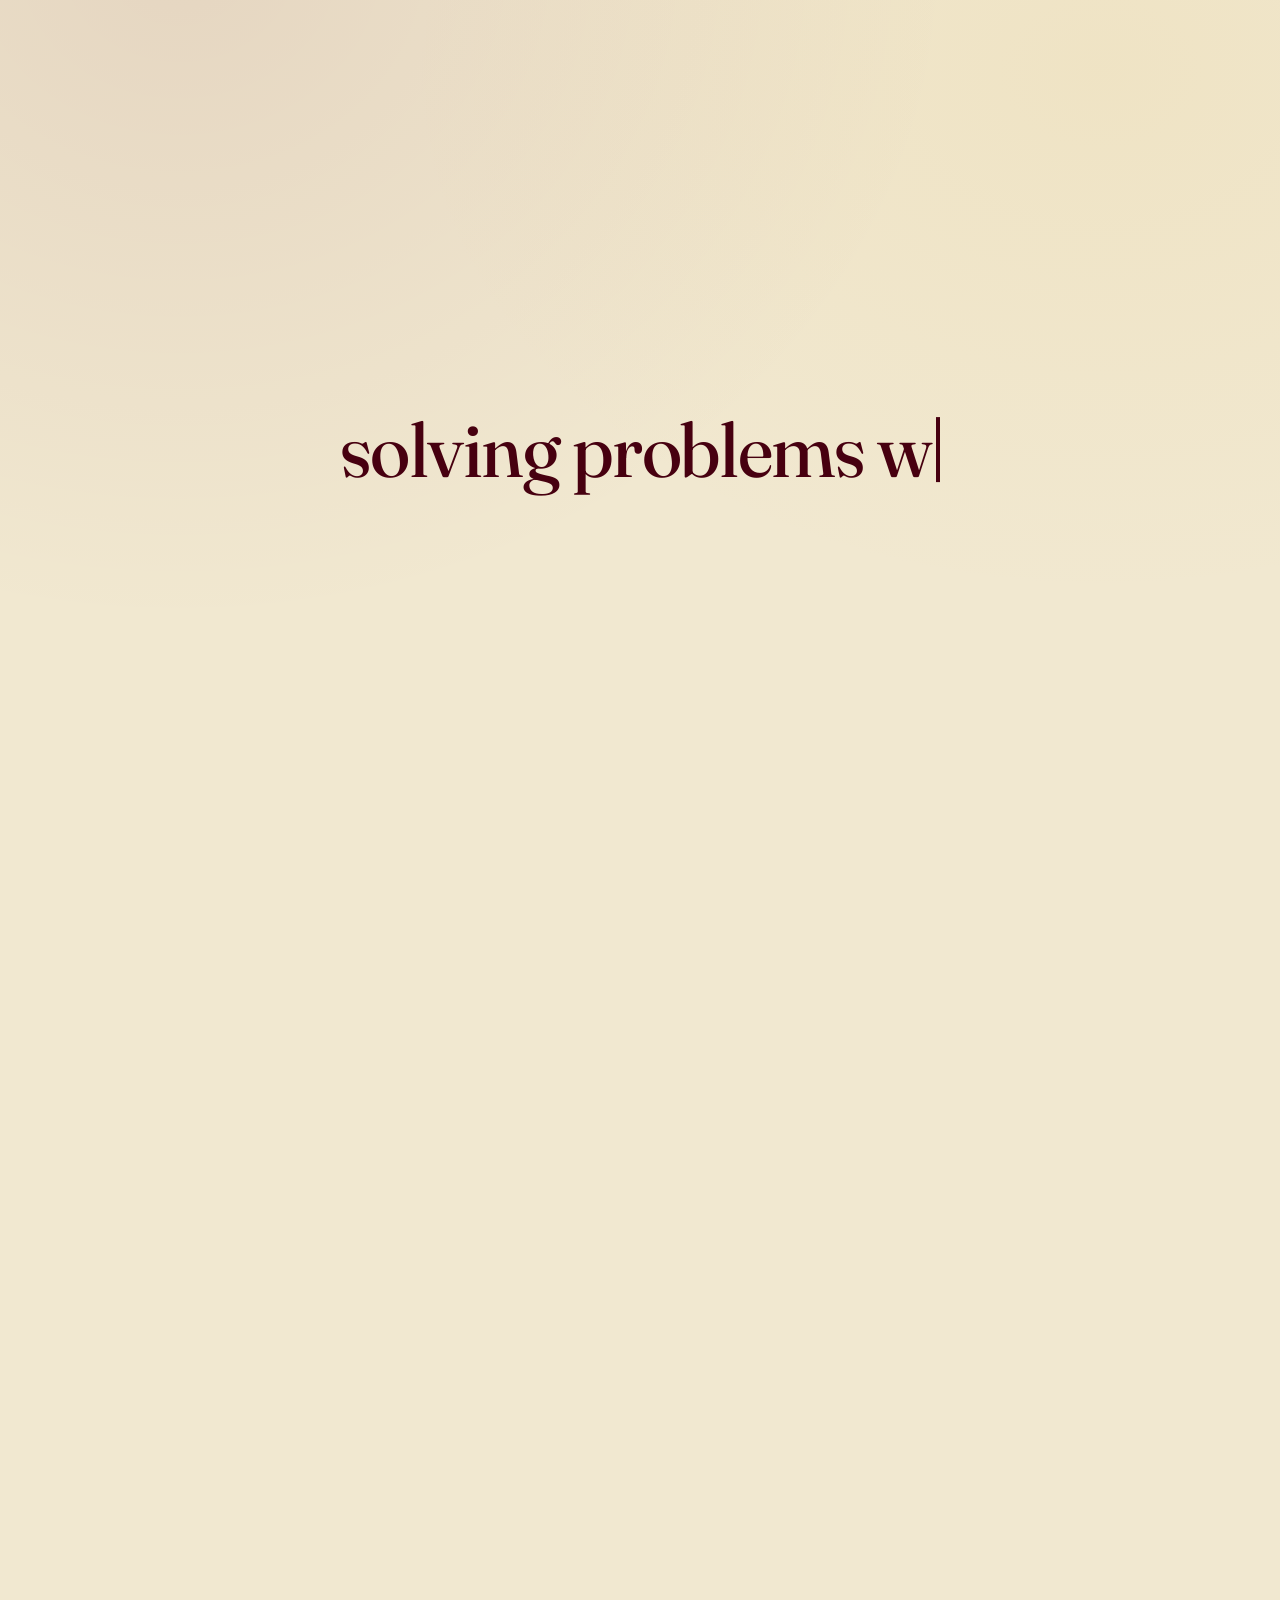
<file: index.html>
<!DOCTYPE html>
<html lang="en">
<head>
  <meta charset="UTF-8" />
  <meta name="viewport" content="width=device-width, initial-scale=1, viewport-fit=cover" />
  <title>Gopher Labs &mdash; An independent software studio in Minnesota</title>
  <meta name="description" content="Gopher Labs LLC is an independent software studio in Minnesota. We build small, focused tools that solve specific problems with care. Currently building Appstinence." />
  <meta name="theme-color" content="#F1E8D0" />

  <link rel="icon" type="image/png" href="GopherLabs.png" />
  <link rel="apple-touch-icon" href="GopherLabs.png" />

  <link rel="preconnect" href="https://fonts.googleapis.com" />
  <link rel="preconnect" href="https://fonts.gstatic.com" crossorigin />
  <link
    href="https://fonts.googleapis.com/css2?family=Fraunces:ital,opsz,wght@0,9..144,400..600;1,9..144,400..600&family=Schibsted+Grotesk:wght@400;500;600&display=swap"
    rel="stylesheet"
  />
  <link rel="stylesheet" href="style.css" />
  <noscript>
    <style>
      .headline { display: none; }
      .brand,
      .prose,
      .feature,
      .footer { opacity: 1 !important; transform: none !important; }
    </style>
  </noscript>
</head>
<body>
  <h2 class="headline" id="headline" aria-label="solving problems with technology">
    <span class="headline__text" id="typingText" aria-hidden="true"></span><span class="headline__cursor" id="cursor" aria-hidden="true"></span>
  </h2>

  <section class="hero">
    <h1 class="brand" id="brand">
      <span class="brand__word">Gopher</span>
      <span class="brand__word brand__word--italic">Labs</span>
    </h1>
  </section>

  <main>

    <!-- ABOUT -->
    <section class="prose" aria-labelledby="about-heading">
      <p class="prose__eyebrow">About</p>
      <h2 class="prose__heading" id="about-heading">An independent software studio<br/>based in Minnesota.</h2>
      <p class="prose__body">
        Gopher Labs is a young company with strong opinions about how software should feel. We build small, focused tools that solve specific problems with care and intention. We don't take venture capital. We don't sell user attention. We don't ship features to chase metrics.
      </p>
      <p class="prose__body">
        Everything we make is local-first by design. Your data stays on your device. There are no servers reading what you do, no third-party trackers, no advertising. The economics work because the products are good enough to pay for &mdash; once.
      </p>
    </section>

    <!-- CURRENTLY BUILDING — Appstinence -->
    <section class="feature" aria-labelledby="appstinence-heading">
      <div class="feature__inner">
        <p class="feature__eyebrow"><span class="feature__dot" aria-hidden="true"></span>Currently building</p>
        <h2 class="feature__heading" id="appstinence-heading">Appstinence.</h2>
        <p class="feature__tagline">An iOS app for thinking before you scroll.</p>
        <p class="feature__body">
          Editorial interventions &mdash; short, sharp screens that make screen time feel like a conscious choice instead of a reflex. Built on Apple's Family Controls framework. Runs entirely on-device. Requires no account. Sends no data anywhere.
        </p>
        <p class="feature__body">
          Coming to the App Store, 2026.
        </p>
        <p class="feature__cta">
          <a class="feature__link" href="https://getappstinence.com" target="_blank" rel="noopener">getappstinence.com &nbsp;&rarr;</a>
        </p>
      </div>
    </section>

    <!-- APPROACH -->
    <section class="prose" aria-labelledby="approach-heading">
      <p class="prose__eyebrow">Approach</p>
      <h2 class="prose__heading" id="approach-heading">One thing at a time.</h2>
      <p class="prose__body">
        We work on one product at a time and stay with it until it's right. We don't follow trends. We pick problems that matter to us, then refuse to ship until the result is something we'd hand to someone we respect.
      </p>
      <p class="prose__body">
        We're not against scale &mdash; we're against haste. The right product, well made, finds its audience. We'd rather be slow and good than fast and forgettable.
      </p>
    </section>

    <!-- CONTACT -->
    <section class="prose prose--contact" aria-labelledby="contact-heading">
      <p class="prose__eyebrow">Contact</p>
      <h2 class="prose__heading" id="contact-heading">
        <a href="mailto:hello@gopherlabs.co">hello@gopherlabs.co</a>
      </h2>
      <p class="prose__body">
        For press, partnerships, support questions, or to say hello. We read everything. We respond to most things, eventually.
      </p>
      <p class="prose__body prose__body--small">
        Gopher Labs LLC &middot; Registered in Minnesota, USA &middot; Established 2026
      </p>
    </section>

  </main>

  <footer class="footer" id="footer">
    <div class="footer__inner">
      <span class="footer__legal">&copy; 2026 Gopher Labs LLC &middot; Minnesota, USA</span>
      <a class="footer__email" href="mailto:hello@gopherlabs.co">hello@gopherlabs.co</a>
    </div>
  </footer>

  <script>
    (function () {
      const text = "solving problems with technology.";
      const target = document.getElementById('typingText');
      const cursor = document.getElementById('cursor');
      const headline = document.getElementById('headline');
      const brand = document.getElementById('brand');
      const footer = document.getElementById('footer');
      const proseSections = document.querySelectorAll('.prose');
      const featureSections = document.querySelectorAll('.feature');

      function revealAllContent() {
        proseSections.forEach(el => el.classList.add('prose--visible'));
        featureSections.forEach(el => el.classList.add('feature--visible'));
        footer.classList.add('footer--visible');
      }

      const reduce = window.matchMedia('(prefers-reduced-motion: reduce)').matches;

      if (reduce) {
        target.textContent = text;
        cursor.style.display = 'none';
        headline.classList.add('headline--placed');
        brand.classList.add('brand--visible');
        revealAllContent();
        return;
      }

      let i = 0;

      function typeChar() {
        if (i < text.length) {
          const ch = text.charAt(i);
          target.textContent += ch;
          i++;
          let delay = 48 + Math.random() * 26;
          if (ch === ' ') delay += 10;
          if (ch === ',') delay += 130;
          if (ch === '.') delay += 170;
          setTimeout(typeChar, delay);
        } else {
          setTimeout(transitionToBrand, 480);
        }
      }

      function transitionToBrand() {
        cursor.classList.add('headline__cursor--hide');
        headline.classList.add('headline--placed');
        brand.classList.add('brand--visible');
        // Reveal the rest of the page once the headline has begun morphing
        // and the brand starts appearing. ~720ms feels like the right beat.
        setTimeout(revealAllContent, 720);
      }

      window.addEventListener('load', () => {
        setTimeout(typeChar, 420);
      });
    })();
  </script>
</body>
</html>
</file>
<file: style.css>
:root {
  /* Heritage palette: UMN maroon + gold on warm parchment */
  --bg: #F1E8D0;
  --bg-deep: #E6DBBE;
  --bg-deeper: #DCD0AD;

  --ink: #2E000A;             /* near-black maroon for body text */
  --ink-strong: #470010;
  --maroon: #5A0011;          /* deepened from UMN — distinctly our own */
  --maroon-soft: #7A1825;

  --gold: #D6A52A;            /* refined gold, brighter than before */
  --gold-bright: #F2C13B;
  --gold-deep: #B0851A;

  --ink-muted: #6B5A3D;       /* warm muted brown — deepened for readability */
  --line: rgba(46, 0, 10, 0.14);
  --line-strong: rgba(46, 0, 10, 0.24);

  /* Inverted (Appstinence card): deeper maroon panel with parchment + gold */
  --card-dark-bg: #470012;
  --card-dark-fg: #F1E8D0;
  --card-dark-fg-muted: rgba(241, 232, 208, 0.58);
  --card-dark-line: rgba(241, 232, 208, 0.18);
  --card-dark-accent: #F4C84A;

  --display: 'Fraunces', 'Bodoni Moda', 'Times New Roman', Georgia, serif;
  --sans: 'Schibsted Grotesk', system-ui, -apple-system, 'Helvetica Neue', sans-serif;

  --ease: cubic-bezier(0.22, 1, 0.36, 1);
}

* { box-sizing: border-box; margin: 0; padding: 0; }

html, body { height: 100%; }

body {
  background: var(--bg);
  color: var(--ink);
  font-family: var(--sans);
  -webkit-font-smoothing: antialiased;
  -moz-osx-font-smoothing: grayscale;
  text-rendering: optimizeLegibility;
  /* Single subtle wash of warmth in the upper area only.
     No bottom-positioned gradient (it bled into the footer and made
     it look like a tinted band). The footer now sits on flat parchment. */
  background-image:
    radial-gradient(at 14% -4%, rgba(90, 0, 17, 0.08) 0%, transparent 50%),
    radial-gradient(at 86% 8%, rgba(214, 165, 42, 0.07) 0%, transparent 45%);
  background-attachment: fixed;
  display: flex;
  flex-direction: column;
  min-height: 100vh;          /* fallback for older mobile browsers */
  min-height: 100dvh;         /* dynamic viewport — handles Safari's collapsing toolbar */
  overflow-x: hidden;
  padding-left: env(safe-area-inset-left);
  padding-right: env(safe-area-inset-right);
}

::selection { background: var(--maroon); color: var(--bg); }

/* ============================================================
   Typed headline → italic kicker
   ============================================================ */
.headline {
  /* Absolute (not fixed): morphs at viewport center on first paint
     because scroll = 0, then once placed, scrolls naturally with the
     document like normal flow. Fixes the glued-to-viewport bug while
     preserving a single-element morph for fluidity. */
  position: absolute;
  left: 50%;
  top: 50vh;
  transform: translate(-50%, -50%);
  font-family: var(--display);
  font-weight: 450;
  font-style: normal;
  font-optical-sizing: auto;
  font-size: clamp(2rem, 6.6vw, 4.75rem);
  line-height: 1.05;
  letter-spacing: -0.02em;
  color: var(--ink-strong);
  text-align: center;
  width: min(96vw, 1180px);
  padding: 0 24px;
  z-index: 20;
  pointer-events: none;
  transition:
    top 950ms var(--ease),
    transform 950ms var(--ease),
    font-size 950ms var(--ease),
    letter-spacing 950ms var(--ease),
    color 950ms ease;
}

.headline--placed {
  top: clamp(236px, 34vh, 348px);
  transform: translate(-50%, 0);
  font-size: clamp(1rem, 1.5vw, 1.2rem);
  font-style: italic;
  font-weight: 500;
  letter-spacing: 0;
  color: var(--maroon);
}

.headline__text { display: inline; }

.headline__cursor {
  display: inline-block;
  width: 0.05em;
  height: 0.85em;
  background: var(--ink-strong);
  margin-left: 0.08em;
  vertical-align: -0.06em;
  animation: blink 1s steps(1, end) infinite;
}

.headline__cursor--hide {
  opacity: 0;
  animation: none;
  transition: opacity 220ms ease;
}

@keyframes blink { 50% { opacity: 0; } }

/* ============================================================
   Hero — "Gopher Labs"
   ============================================================ */
.hero {
  width: 100%;
  text-align: center;
  padding: clamp(80px, 17vh, 200px) clamp(20px, 4vw, 56px) clamp(80px, 13vh, 140px);
  flex-shrink: 0;
}

.brand {
  font-family: var(--display);
  font-weight: 460;
  font-optical-sizing: auto;
  font-size: clamp(3.25rem, 10.5vw, 7.25rem);
  line-height: 0.95;
  letter-spacing: -0.038em;
  color: var(--ink-strong);
  margin: 0;
  opacity: 0;
  transform: translateY(24px);
  transition:
    opacity 1100ms ease-out,
    transform 1100ms var(--ease);
}

.brand--visible {
  opacity: 1;
  transform: translateY(0);
}

.brand__word {
  display: inline-block;
}

.brand__word--italic {
  font-style: italic;
  margin-left: 0.08em;
  /* Gold flourish under the italic word would be too much — color shift is enough */
  color: var(--maroon);
}

/* ============================================================
   Prose sections (About, Approach, Contact) — editorial copy
   on the parchment background.
   ============================================================ */
.prose {
  max-width: 760px;
  margin: 0 auto;
  padding: clamp(56px, 11vh, 130px) clamp(20px, 4vw, 56px);
  text-align: left;
  opacity: 0;
  transform: translateY(12px);
  transition: opacity 900ms ease-out, transform 900ms var(--ease);
}

.prose--visible {
  opacity: 1;
  transform: translateY(0);
}

.prose__eyebrow {
  font-family: var(--sans);
  font-weight: 600;
  font-size: 11px;
  letter-spacing: 0.22em;
  text-transform: uppercase;
  color: var(--maroon);
  margin: 0 0 14px;
}

.prose__heading {
  font-family: var(--display);
  font-weight: 460;
  font-optical-sizing: auto;
  font-size: clamp(2rem, 4.6vw, 3.25rem);
  line-height: 1.05;
  letter-spacing: -0.025em;
  color: var(--ink-strong);
  margin: 0 0 28px;
  max-width: 18ch;
}

.prose__heading a {
  color: var(--maroon);
  text-decoration: none;
  border-bottom: 2px solid rgba(90, 0, 17, 0.25);
  transition: border-color 200ms ease;
  word-break: break-word;
}

.prose__heading a:hover {
  border-bottom-color: var(--maroon);
}

.prose__body {
  font-family: var(--sans);
  font-size: 1.0625rem;
  line-height: 1.65;
  font-weight: 400;
  color: var(--ink-strong);
  margin: 0 0 18px;
  max-width: 60ch;
}

.prose__body--small {
  font-size: 12px;
  letter-spacing: 0.1em;
  text-transform: uppercase;
  color: var(--ink-muted);
  font-weight: 500;
  margin-top: 32px;
}

/* ============================================================
   Feature section — inverted dark-maroon callout for the
   currently-shipping product. Edge-to-edge so it feels like
   a structural "exhibit" inside the page, not just another card.
   ============================================================ */
.feature {
  background: var(--card-dark-bg);
  color: var(--card-dark-fg);
  padding: clamp(72px, 14vh, 160px) clamp(20px, 4vw, 56px);
  position: relative;
  opacity: 0;
  transform: translateY(12px);
  transition: opacity 900ms ease-out, transform 900ms var(--ease);
}

.feature--visible {
  opacity: 1;
  transform: translateY(0);
}

.feature::before,
.feature::after {
  content: "";
  position: absolute;
  left: 50%;
  transform: translateX(-50%);
  width: 60px;
  height: 1px;
  background: rgba(244, 200, 74, 0.35);
}

.feature::before { top: 28px; }
.feature::after  { bottom: 28px; }

.feature__inner {
  max-width: 760px;
  margin: 0 auto;
  text-align: left;
}

.feature__eyebrow {
  font-family: var(--sans);
  font-weight: 600;
  font-size: 11px;
  letter-spacing: 0.22em;
  text-transform: uppercase;
  color: var(--card-dark-accent);
  margin: 0 0 18px;
  display: inline-flex;
  align-items: center;
  gap: 8px;
}

.feature__dot {
  width: 6px;
  height: 6px;
  border-radius: 50%;
  background: var(--card-dark-accent);
  box-shadow: 0 0 0 0 rgba(244, 200, 74, 0.6);
  animation: pulse 2.4s ease-in-out infinite;
  flex-shrink: 0;
}

.feature__heading {
  font-family: var(--display);
  font-weight: 480;
  font-style: italic;
  font-optical-sizing: auto;
  font-size: clamp(2.75rem, 6.4vw, 4.5rem);
  line-height: 1;
  letter-spacing: -0.03em;
  color: var(--card-dark-fg);
  margin: 0 0 14px;
}

.feature__tagline {
  font-family: var(--display);
  font-weight: 400;
  font-size: clamp(1.15rem, 1.7vw, 1.4rem);
  line-height: 1.3;
  color: var(--card-dark-fg);
  opacity: 0.85;
  margin: 0 0 32px;
}

.feature__body {
  font-family: var(--sans);
  font-size: 1.0625rem;
  line-height: 1.65;
  color: var(--card-dark-fg);
  opacity: 0.86;
  margin: 0 0 16px;
  max-width: 60ch;
}

.feature__cta {
  margin: 28px 0 0;
}

.feature__link {
  font-family: var(--sans);
  font-weight: 600;
  font-size: 14px;
  letter-spacing: 0.06em;
  text-transform: uppercase;
  color: var(--card-dark-accent);
  text-decoration: none;
  border-bottom: 1px solid rgba(244, 200, 74, 0.4);
  padding-bottom: 4px;
  transition: border-color 200ms ease, color 200ms ease;
}

.feature__link:hover {
  border-bottom-color: var(--card-dark-accent);
  color: #FFD56A;
}

/* ============================================================
   Cards
   ============================================================ */
.content {
  flex: 1;
  display: flex;
  align-items: flex-start;
  justify-content: center;
  padding: 0 clamp(20px, 4vw, 56px) clamp(60px, 8vh, 100px);
  width: 100%;
  max-width: 1320px;
  margin: 0 auto;
}

.cards {
  display: grid;
  grid-template-columns: repeat(3, 1fr);
  gap: 18px;
  width: 100%;
  opacity: 0;
  transform: translateY(14px);
  transition: opacity 800ms ease-out, transform 800ms ease-out;
}

.cards--visible {
  opacity: 1;
  transform: translateY(0);
}

@media (max-width: 880px) {
  .cards { grid-template-columns: 1fr; gap: 14px; }
}

.card {
  position: relative;
  display: flex;
  flex-direction: column;
  padding: 28px 28px 22px;
  min-height: 320px;
  border: 1px solid var(--line);
  background: transparent;
  opacity: 0;
  transform: translateY(20px);
  transition:
    transform 500ms var(--ease),
    border-color 300ms ease,
    background-color 300ms ease,
    box-shadow 400ms ease;
}

a.card {
  text-decoration: none;
  cursor: pointer;
}

a.card--featured,
a.card--featured:link,
a.card--featured:visited {
  color: var(--card-dark-fg);
}

a.card:focus-visible {
  outline: 2px solid var(--card-dark-accent);
  outline-offset: 4px;
}

.cards--visible .card {
  animation: cardIn 850ms var(--ease) forwards;
}

.cards--visible .card:nth-child(1) { animation-delay: 100ms; }
.cards--visible .card:nth-child(2) { animation-delay: 280ms; }
.cards--visible .card:nth-child(3) { animation-delay: 460ms; }

@keyframes cardIn {
  to { opacity: 1; transform: translateY(0); }
}

.card--featured {
  background: var(--card-dark-bg);
  color: var(--card-dark-fg);
  border-color: var(--card-dark-bg);
  box-shadow: 0 1px 0 0 rgba(46, 0, 10, 0.06), 0 12px 32px -16px rgba(46, 0, 10, 0.28);
}

.card--featured:hover {
  transform: translateY(-3px);
  box-shadow: 0 1px 0 0 rgba(46, 0, 10, 0.08), 0 18px 40px -18px rgba(46, 0, 10, 0.36);
}

.card--placeholder {
  background: var(--bg-deep);
  border-color: var(--line);
}

.card--placeholder:hover { border-color: var(--line-strong); }

/* meta row */
.card__meta {
  display: flex;
  justify-content: space-between;
  align-items: center;
  font-family: var(--sans);
  font-weight: 600;
  font-size: 10.5px;
  letter-spacing: 0.18em;
  text-transform: uppercase;
}

.card--featured .card__meta { color: var(--card-dark-fg-muted); }
.card--placeholder .card__meta { color: var(--ink-muted); }

.card__index {
  font-variant-numeric: tabular-nums;
  letter-spacing: 0.22em;
}

.card__status {
  display: inline-flex;
  align-items: center;
  gap: 7px;
}

.card__dot {
  width: 6px;
  height: 6px;
  border-radius: 50%;
  background: var(--card-dark-accent);
  box-shadow: 0 0 0 0 rgba(244, 200, 74, 0.6);
  animation: pulse 2.4s ease-in-out infinite;
}

@keyframes pulse {
  0%, 100% { box-shadow: 0 0 0 0 rgba(244, 200, 74, 0.55); }
  50%      { box-shadow: 0 0 0 5px rgba(244, 200, 74, 0); }
}

.card__status--muted { color: var(--ink-muted); }

/* body */
.card__body {
  margin-top: auto;
  padding-top: 56px;
}

.card__title {
  font-family: var(--display);
  font-weight: 520;
  font-size: clamp(1.85rem, 2.6vw, 2.4rem);
  line-height: 1;
  letter-spacing: -0.022em;
  margin-bottom: 16px;
}

.card__title--muted {
  color: var(--ink-muted);
  font-style: italic;
  font-weight: 480;
}

.card__desc {
  font-family: var(--sans);
  font-size: 1rem;
  line-height: 1.5;
  font-weight: 400;
  margin-bottom: 24px;
  max-width: 32ch;
  color: var(--ink-strong);
}

.card--featured .card__desc { color: var(--card-dark-fg); opacity: 0.92; }

.card__desc--muted {
  color: var(--ink-muted);
  font-style: italic;
}

/* foot */
.card__foot {
  display: flex;
  justify-content: space-between;
  align-items: center;
  font-family: var(--sans);
  font-weight: 600;
  font-size: 10.5px;
  letter-spacing: 0.18em;
  text-transform: uppercase;
  padding-top: 18px;
  border-top: 1px solid var(--card-dark-line);
}

.card--placeholder .card__foot {
  border-top-color: var(--line);
  color: var(--ink-muted);
}

.card__foot--muted { color: var(--ink-muted); }

.card--featured .card__platform { color: var(--card-dark-fg-muted); }
.card--featured .card__cta { color: var(--card-dark-accent); }

/* ============================================================
   Footer
   ============================================================ */
.footer {
  padding: 24px clamp(20px, 4vw, 56px) 28px;
  font-family: var(--sans);
  font-weight: 500;
  font-size: 10.5px;
  letter-spacing: 0.18em;
  text-transform: uppercase;
  color: var(--ink-muted);
  opacity: 0;
  transition: opacity 800ms ease-out 600ms;
}

.footer--visible { opacity: 1; }

.footer__inner {
  max-width: 1320px;
  margin: 0 auto;
  display: flex;
  justify-content: space-between;
  align-items: center;
  gap: 24px;
  flex-wrap: wrap;
}

.footer__email {
  color: var(--ink-strong);
  text-decoration: none;
  border-bottom: 1px solid transparent;
  transition: color 200ms ease, border-color 200ms ease;
}

.footer__email:hover {
  color: var(--maroon);
  border-bottom-color: var(--maroon);
}

@media (prefers-reduced-motion: reduce) {
  *, *::before, *::after {
    animation-duration: 0.001ms !important;
    transition-duration: 0.001ms !important;
  }
}

/* ============================================================
   Mobile (≤ 600px): tighter spacing, smaller display sizes,
   stacked footer, less aggressive letter-spacing.
   ============================================================ */
@media (max-width: 600px) {
  .headline {
    font-size: clamp(1.5rem, 7vw, 2.4rem);
    width: 94vw;
    padding: 0 16px;
    line-height: 1.15;
  }

  .headline--placed {
    top: clamp(180px, 28dvh, 250px);
    font-size: clamp(0.9rem, 3.4vw, 1rem);
  }

  .hero {
    padding: clamp(72px, 14dvh, 130px) 20px clamp(56px, 10dvh, 100px);
  }

  .brand {
    font-size: clamp(2.5rem, 14vw, 4.25rem);
    line-height: 1;
    letter-spacing: -0.028em;
  }

  .brand__word--italic {
    margin-left: 0.06em;
  }

  .content {
    padding: 0 16px clamp(48px, 8dvh, 80px);
  }

  .cards { gap: 12px; }

  .card {
    padding: 22px 22px 18px;
    min-height: 260px;
  }

  .card__body { padding-top: 36px; }

  .card__title {
    font-size: 1.65rem;
    margin-bottom: 12px;
  }

  .card__desc {
    font-size: 0.95rem;
    line-height: 1.45;
    margin-bottom: 18px;
    max-width: none;
  }

  .card__meta,
  .card__foot {
    font-size: 10px;
    letter-spacing: 0.16em;
  }

  .footer {
    padding: 20px 16px max(20px, env(safe-area-inset-bottom));
    font-size: 9.5px;
    letter-spacing: 0.14em;
  }

  .footer__inner {
    flex-direction: column;
    align-items: flex-start;
    gap: 8px;
  }

  .prose {
    padding: clamp(48px, 10vh, 90px) 22px;
  }

  .prose__eyebrow {
    font-size: 10.5px;
    letter-spacing: 0.2em;
  }

  .prose__heading {
    font-size: clamp(1.75rem, 7vw, 2.25rem);
  }

  .prose__body {
    font-size: 1rem;
    line-height: 1.6;
  }

  .feature {
    padding: clamp(60px, 12vh, 120px) 22px;
  }

  .feature__heading {
    font-size: clamp(2.25rem, 9vw, 3rem);
  }

  .feature__tagline {
    font-size: 1.05rem;
  }

  .feature__body {
    font-size: 1rem;
  }
}

/* iPhone SE / very narrow (≤ 360px): give the brand more breathing room */
@media (max-width: 360px) {
  .brand {
    font-size: 2.25rem;
    letter-spacing: -0.025em;
  }

  .headline {
    font-size: 1.35rem;
  }

  .headline--placed {
    top: clamp(160px, 24dvh, 220px);
    font-size: 0.95rem;
  }
}

/* Disable hover-based lift on touch devices — feels janky */
@media (hover: none) {
  .card--featured:hover {
    transform: none;
    box-shadow: 0 1px 0 0 rgba(46, 0, 10, 0.06), 0 12px 32px -16px rgba(46, 0, 10, 0.28);
  }
  .card--placeholder:hover { border-color: var(--line); }
}
</file>
